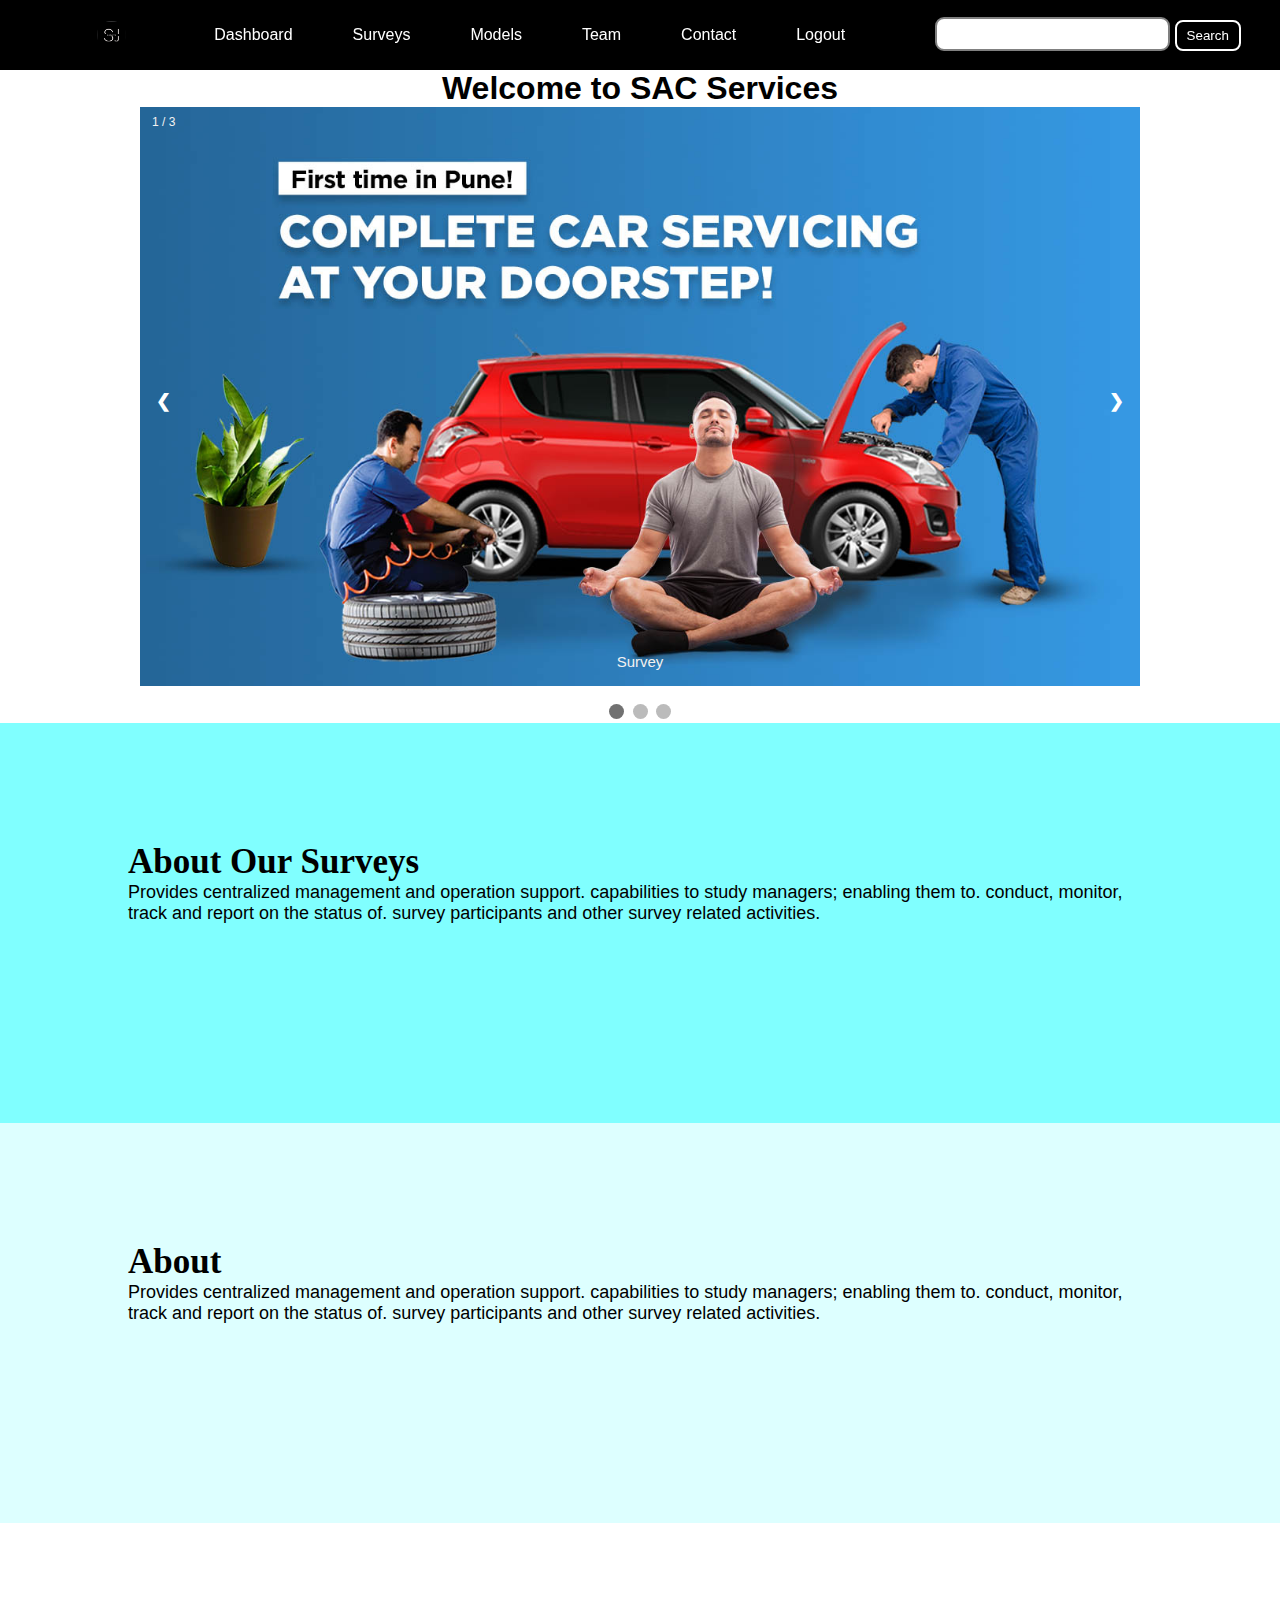
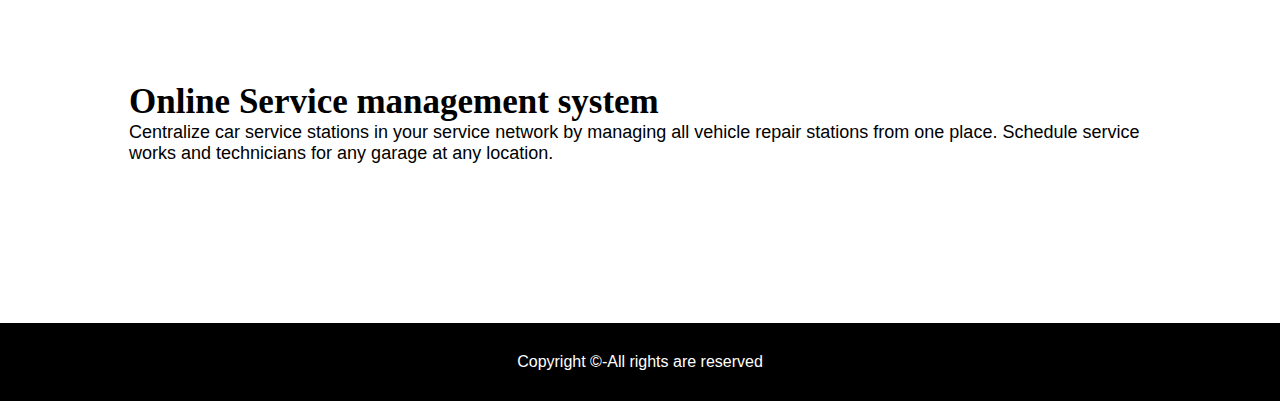
<file: src/main/resources/static/home.html>
<!DOCTYPE html>

<html>

<head>
	<title></title>
<meta name="viewport" content="width=device-width, initial-scale=1">
	<style>
	
* {box-sizing: border-box}
body {font-family: Verdana, sans-serif; margin:0}
.mySlides {display: none}
img {vertical-align: middle;}

/* Slideshow container */
.slideshow-container {
  max-width: 1000px;
  position: relative;
  margin: auto;
}

/* Next & previous buttons */
.prev, .next {
  cursor: pointer;
  position: absolute;
  top: 50%;
  width: auto;
  padding: 16px;
  margin-top: -22px;
  color: white;
  font-weight: bold;
  font-size: 18px;
  transition: 0.6s ease;
  border-radius: 0 3px 3px 0;
  user-select: none;
}

/* Position the "next button" to the right */
.next {
  right: 0;
  border-radius: 3px 0 0 3px;
}

/* On hover, add a black background color with a little bit see-through */
.prev:hover, .next:hover {
  background-color: rgba(0,0,0,0.8);
}

/* Caption text */
.text {
  color: #f2f2f2;
  font-size: 15px;
  padding: 8px 12px;
  position: absolute;
  bottom: 8px;
  width: 100%;
  text-align: center;
}

/* Number text (1/3 etc) */
.numbertext {
  color: #f2f2f2;
  font-size: 12px;
  padding: 8px 12px;
  position: absolute;
  top: 0;
}

/* The dots/bullets/indicators */
.dot {
  cursor: pointer;
  height: 15px;
  width: 15px;
  margin: 0 2px;
  background-color: #bbb;
  border-radius: 50%;
  display: inline-block;
  transition: background-color 0.6s ease;
}

.active, .dot:hover {
  background-color: #717171;
}

/* Fading animation */
.fade {
  animation-name: fade;
  animation-duration: 1.5s;
}

@keyframes fade {
  from {opacity: .4} 
  to {opacity: 1}
}

/* On smaller screens, decrease text size */
@media only screen and (max-width: 300px) {
  .prev, .next,.text {font-size: 11px}
}
		* {
			margin: 0;
			padding: 0;
		}

		.navbar {
			display: flex;
			align-items: center;
			justify-content: center;
			position: sticky;
			top: 0;
			cursor: pointer;
		}

		.background {
			background: black;
			background-blend-mode: darken;
			background-size: cover;
		}

		.nav-list {
			width: 70%;
			display: flex;
			align-items: center;
		}

		.logo {
			display: flex;
			justify-content: center;
			align-items: center;
		}

		.logo img {
			width: 180px;
			border-radius: 50px;
		}

		.nav-list li {
			list-style: none;
			padding: 26px 30px;
		}

		.nav-list li a {
			text-decoration: none;
			color: white;
		}

		.nav-list li a:hover {
			color: grey;
		}

		.rightnav {
			width: 30%;
			text-align: right;
		}

		#search {
			padding: 5px;
			font-size: 17px;
			border: 2px solid grey;
			border-radius: 9px;
		}

		.firstsection {
			background-color: rgb(128, 255, 255);
			height: 400px;
		}

		.secondsection {
			background-color: rgb(221, 255, 255);
			height: 400px;
		}

		.box-main {
			display: flex;
			justify-content: center;
			align-items: center;
			color: black;
			max-width: 80%;
			margin: auto;
			height: 80%;
		}

		.firsthalf {
			width: 100%;
			display: flex;
			flex-direction: column;
			justify-content: center;
		}

		.secondhalf {
			width: 30%;
		}

		.secondhalf img {
			width: 70%;
			border: 4px solid white;
			border-radius: 150px;
			display: block;
			margin: auto;
		}

		.text-big {
			font-family: 'Piazzolla', serif;
			font-weight: bold;
			font-size: 35px;
		}

		.text-small {
			font-size: 18px;
		}

		.btn {
			padding: 8px 20px;
			margin: 7px 0;
			border: 2px solid white;
			border-radius: 8px;
			background: none;
			color: white;
			cursor: pointer;
		}

		.btn-sm {
			padding: 6px 10px;
			vertical-align: middle;
		}

		.section {
			height: 400px;
			display: flex;
			align-items: center;
			justify-content: center;
			max-width: 90%;
			margin: auto;
		}

		.section-Left {
			flex-direction: row-reverse;
		}

		.paras {
			padding: 0px 65px;
		}

		.thumbnail img {
			width: 250px;
			border: 2px solid black;
			border-radius: 26px;
			margin-top: 19px;
		}

		.center {
			text-align: center;
		}

		.text-footer {
			text-align: center;
			padding: 30px 0;
			font-family: 'Ubuntu', sans-serif;
			display: flex;
			justify-content: center;
			color: white;
		}
	</style>
</head>

<body>



	<nav class="navbar background">
		<ul class="nav-list">
			<div class="logo">
				<img src= "lg.jpg" style="width:20%">
			</div>
			
			<li><a href="home.jsp">Dashboard</a></li>
			<li><a href="createsurvey.jsp">Surveys</a></li>
			<li><a href="Portfolio.jsp">Models</a></li>
			<li><a href="team.jsp">Team</a></li>
			<li><a href="Portfolio3.jsp">Contact</a></li>
			<li><a href="index.jsp">Logout</a></li>
			<li><a href="#course"></a></li>
		</ul>


		<div class="rightNav">
			<input type="text" name="search" id="search">
			<button class="btn btn-sm">Search</button>
		</div>
	</nav>
	
	<center><h1>Welcome to SAC Services</h1></center> 
	
<div class="slideshow-container">

<div class="mySlides fade">
  <div class="numbertext">1 / 3</div>
   <img src="100.jpg" style="width:100%">
  <div class="text">Survey</div>
</div>

<div class="mySlides fade">
  <div class="numbertext">2 / 3</div>
  <img src="200.jpg" style="width:100%">
  <div class="text">Survey2</div>
</div>

<div class="mySlides fade">
  <div class="numbertext">3 / 3</div>
  <img src="300.jpg" style="width:100%">
  <div class="text"></div>
</div>

<a class="prev" onclick="plusSlides(-1)">❮</a>
<a class="next" onclick="plusSlides(1)">❯</a>

</div>
<br>

<div style="text-align:center">
  <span class="dot" onclick="currentSlide(1)"></span> 
  <span class="dot" onclick="currentSlide(2)"></span> 
  <span class="dot" onclick="currentSlide(3)"></span> 
</div>

<script>
let slideIndex = 1;
showSlides(slideIndex);

function plusSlides(n) {
  showSlides(slideIndex += n);
}

function currentSlide(n) {
  showSlides(slideIndex = n);
}

function showSlides(n) {
  let i;
  let slides = document.getElementsByClassName("mySlides");
  let dots = document.getElementsByClassName("dot");
  if (n > slides.length) {slideIndex = 1}    
  if (n < 1) {slideIndex = slides.length}
  for (i = 0; i < slides.length; i++) {
    slides[i].style.display = "none";  
  }
  for (i = 0; i < dots.length; i++) {
    dots[i].className = dots[i].className.replace(" active", "");
  }
  slides[slideIndex-1].style.display = "block";  
  dots[slideIndex-1].className += " active";
}
</script>
	
	

	<section class="firstsection">
		<div class="box-main">
			<div class="firstHalf">
				<h1 class="text-big" id="web">About Our Surveys</h1>
				<p class="text-small">
					
					
Provides centralized management and operation support. capabilities to study managers; enabling them to. conduct, monitor, track and report on the status of. survey participants and other survey related activities.
				</p>


			</div>
		</div>
	</section>

	<section class="secondsection">
		<div class="box-main">
			<div class="firstHalf">
				<h1 class="text-big" id="program">
					About 
				</h1>
				<p class="text-small">
					
Provides centralized management and operation support. capabilities to study managers; enabling them to. conduct, monitor, track and report on the status of. survey participants and other survey related activities.
				</p>


			</div>
		</div>
	</section>

	<section class="section">
		<div class="paras">
			<h1 class="sectionTag text-big">Online Service management system</h1>

			<p class="sectionSubTag text-small">
				Centralize car service stations in your service network by managing all vehicle repair stations from one place. Schedule service works and technicians for any garage at any location. 
			</p>


		</div>

		<div class="thumbnail">
			
		</div>
	</section>

	<footer class="background">
		<p class="text-footer">
			Copyright ©-All rights are reserved
		</p>


	</footer>
</body>

</html>
</file>
